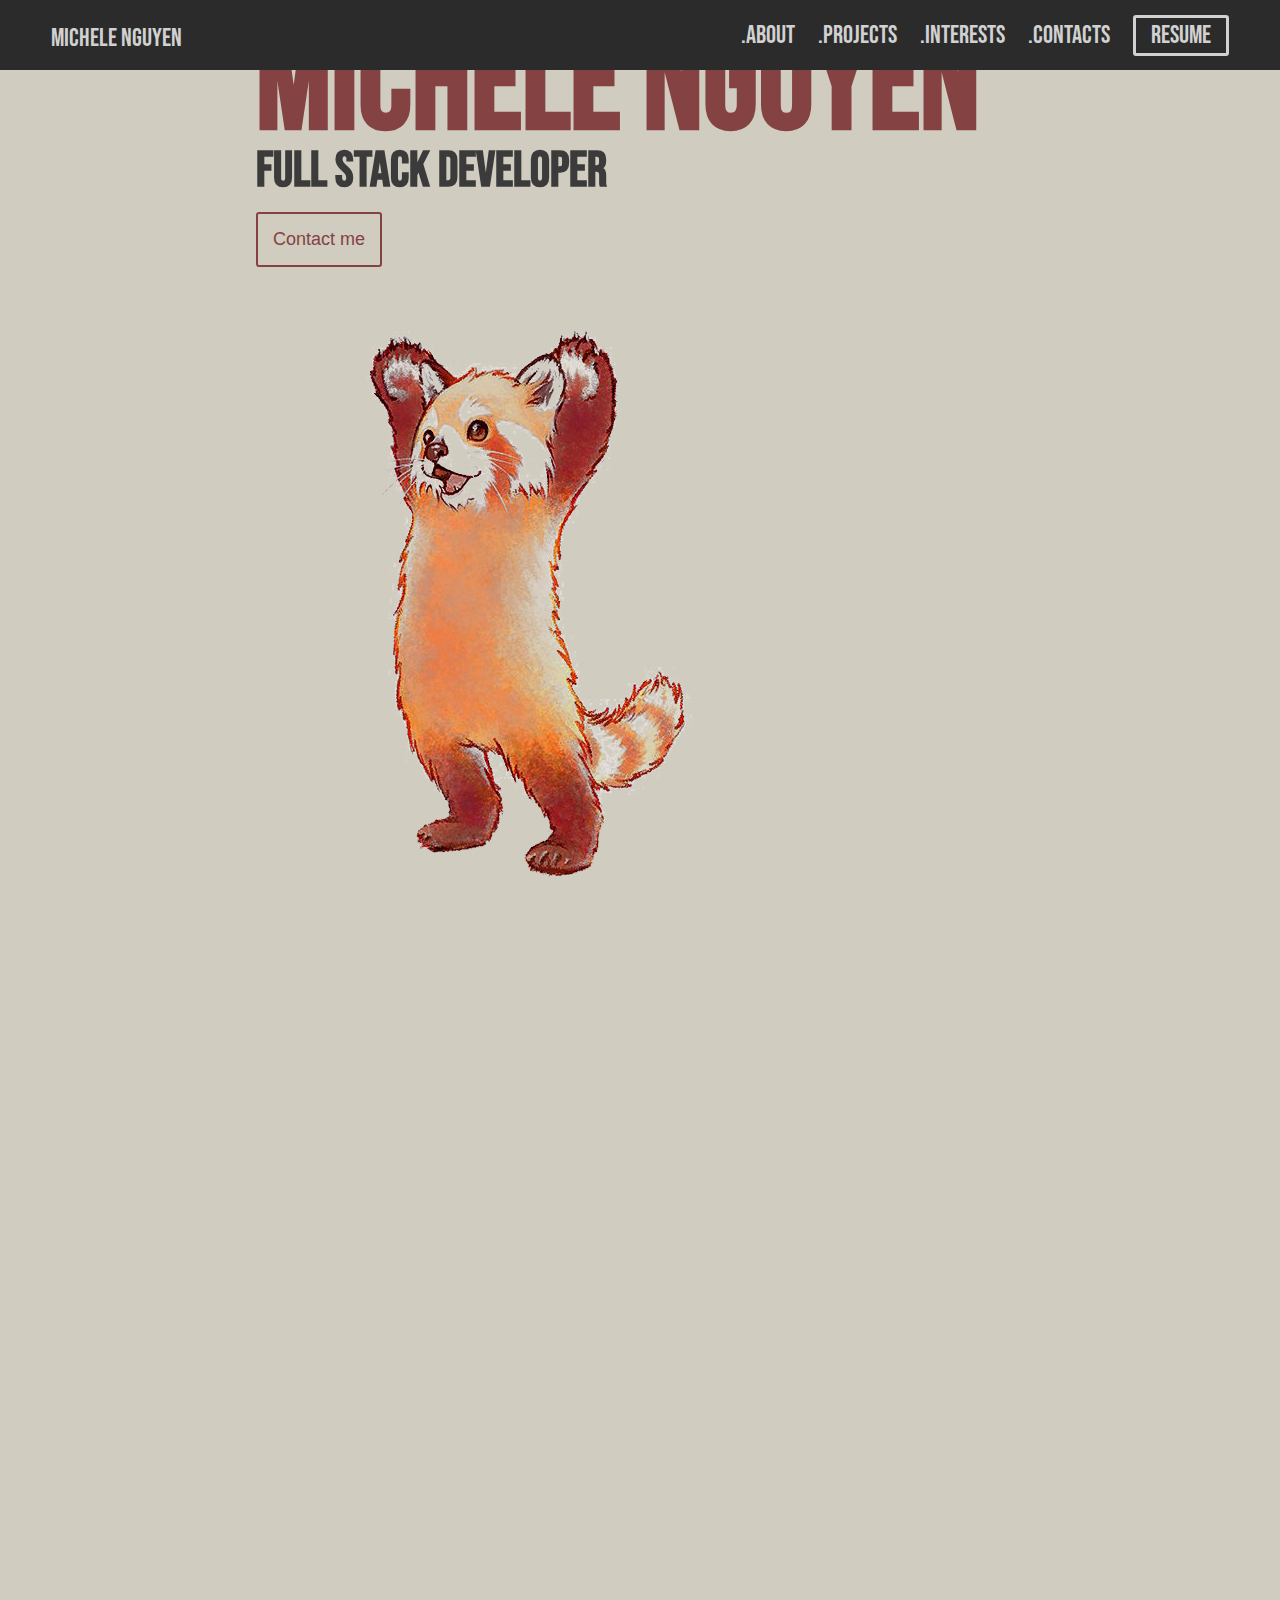
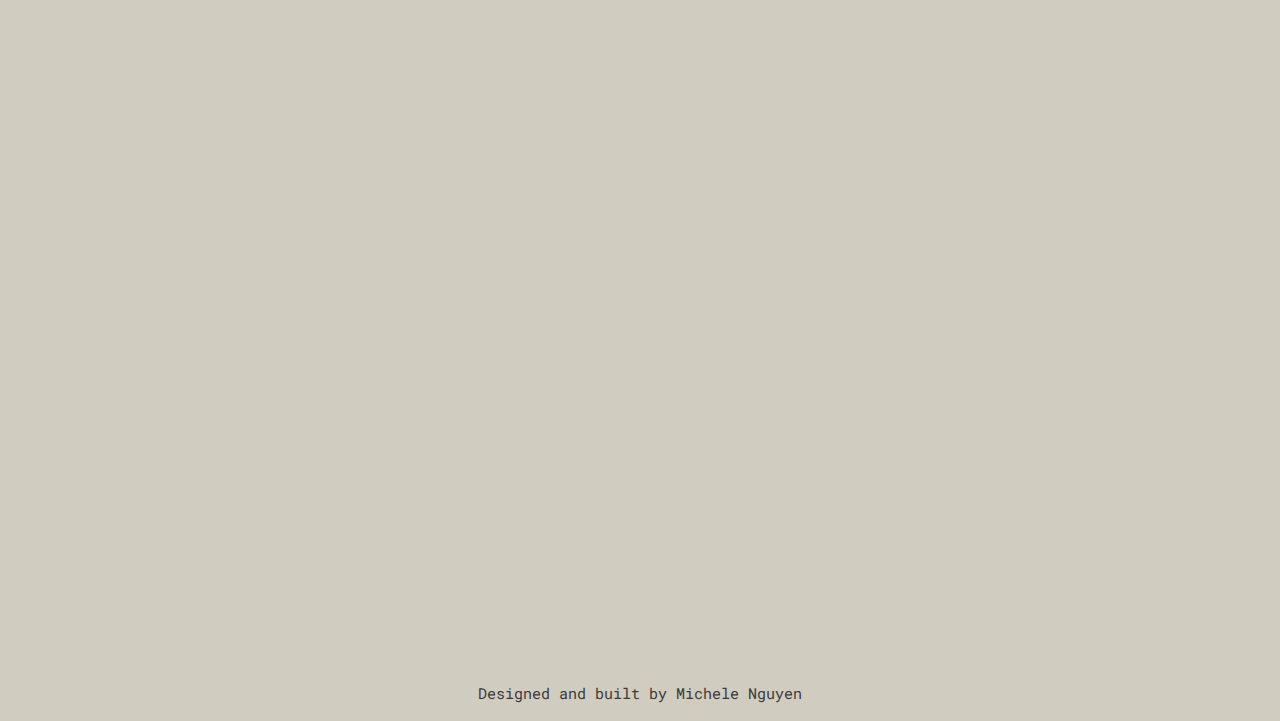
<file: index.html>
<!DOCTYPE html>
<html lang="en">
    <head>
        <meta charset="UTF-8" name="viewport" content="width=device-width, initial-scale=1.0">
        <link rel="stylesheet" href="https://cdnjs.cloudflare.com/ajax/libs/font-awesome/4.7.0/css/font-awesome.min.css">
        <!-- CSS only -->
        <link href="https://cdn.jsdelivr.net/npm/bootstrap@5.2.0-beta1/dist/css/bootstrap.min.css" rel="stylesheet" integrity="sha384-0evHe/X+R7YkIZDRvuzKMRqM+OrBnVFBL6DOitfPri4tjfHxaWutUpFmBp4vmVor" crossorigin="anonymous">

        <!-- jQuery library -->
        <script src="https://ajax.googleapis.com/ajax/libs/jquery/3.6.0/jquery.min.js"></script>

        <!-- Latest compiled JavaScript -->
        <script src="https://cdn.jsdelivr.net/npm/bootstrap@5.2.0-beta1/dist/js/bootstrap.bundle.min.js" integrity="sha384-pprn3073KE6tl6bjs2QrFaJGz5/SUsLqktiwsUTF55Jfv3qYSDhgCecCxMW52nD2" crossorigin="anonymous"></script>
        <link rel="stylesheet" href="style.css">
        <title>Michele Nguyen</title>
    </head>
    <body>
        <div class="header">
            <div class="header-title">
                <a href="#home" class="title-link">MICHELE NGUYEN</a>
            </div>
            <div class="top">
                <form action="resume.pdf">
                    <a href="#about" class="title-link">.About</a>
                    <a href="#works" class="title-link">.Projects</a>
                    <a href="#interests" class="title-link">.Interests</a>
                    <a href="#contacts" class="title-link">.Contacts</a>
                    <input type="submit" value="Resume" class="cv-button">
                </form>
            </div>
        </div>
        <section id="home" class="home">
            <div class="row align-items-center">
                <div class="col-md-8">
                    <h2 class="reveal-first" id="first">Hi, I'm</h2>
                    <h1 class="reveal-second" id="second">Michele Nguyen</h1>
                    <h2 class="reveal-third" id="third">Full stack developer</h2>
                    <br>
                    <form action="mailto:michelenguyenn@gmail.com" class="reveal-button" id="contact-button">
                        <input type="submit" value="Contact me" class="contact-button">
                    </form>
                </div>
                <div class="col-md-4 panda reveal-img" id="panda">
                    <img src="panda.png">
                </div>
            </div>
        </section>
        <section id="about" class="sect">
            <div class="row align-items-center">
                <div class="col-md-8">
                    <h2 style="color:#854242" class="reveal">.ABOUT ME</h2>
                    <p class="reveal">
                        Hi, my name is Michele and I'm a full stack developer based in Milan, Italy.<br>
                        I always had a passion for technology and I started coding in highschool, but I developed an interest in web applications just recently.<br>
                        I graduated in Computer Science at Università degli Studi di Milano in 2021 and now I'm working as a Help Desk operator at MaticMind.<br><br>
                        Here's a few technologies I've been working with lately:<br>
                        <span class="tech">
                            > Python<br>
                            > Django<br>
                            > HTML/CSS<br>
                            > Bootstrap<br>
                            > SQL<br>
                            > Javascript
                        </span>
                    </p>
                </div>
                <div class="col-md-4 profile reveal">
                    <img src="profilo.jpg">
                </div>
            </div>
        </section>
        <section id="works" class="sect">
            <div class="row align-items-center">
                <div class="col-md-12 reveal">
                    <h2 style="color:#854242">.projects</h2>
                </div>
                <div class="row row-cols-1 row-cols-md-2 g-4 reveal">
                    <div class="col">
                        <div class="card h-100">
                            <div class="img-container">
                                <img src="flagguesser.png" class="image card-img-top">
                                <div class="middle">
                                    <form action="https://michelenguyenn.github.io/flagguesser/" target="_blank">
                                        <button type="submit" class="visit-button">Visit site</button>
                                    </form>
                                </div>
                            </div>
                            <div class="card-body">
                                <a href="https://michelenguyenn.github.io/flagguesser/" class="card-link" target="_blank"><h5 class="card-title">Flag Guesser</h5></a>
                                <p class="card-text">A simple game where you need to guess as many flags as you can. All the flags of the world are available in the game.</p>

                            </div>
                            <div class="card-footer">
                                <p class="tech">HTML / CSS / Javascript</p>
                            </div>
                        </div>
                    </div>
                    <div class="col">
                        <div class="card h-100">
                            <div class="img-container">
                                <img src="pomodoro.png" class="image card-img-top">
                                <div class="middle">
                                    <form action="https://michelenguyenn.github.io/pomodorotimer/" target="_blank">
                                        <button type="submit" class="visit-button">Visit site</button>
                                    </form>
                                </div>
                            </div>
                            <div class="card-body">
                                <a href="https://michelenguyenn.github.io/pomodorotimer/" class="card-link" target="_blank"><h5 class="card-title">Pomodoro timer</h5></a>
                                <p class="card-text">Focus on your task with the pomodoro technique.</p>
                            </div>
                            <div class="card-footer">
                                <p class="tech">HTML / CSS / Javascript</p>
                            </div>
                        </div>
                    </div>
                </div>
            </div>
        </section>
        <section id="interests" class="sect">
            <div class="row align-items-center">
                <div class="col-md-12 reveal">
                    <h2 style="color:#854242">.INTERESTS</h2>
                    <br>
                </div>
                <div class="col-md-12 reveal">
                    <h3>.gaming</h3>
                    <p>Gaming is my main passion and I spend most of my free time on it.<br>
                    This are the games I'm currently playing:</p>
                </div>
                <div class="gaming-card row  reveal" onmouseover="animate-valorant" id="valorant">
                    <div class="col-md-6">
                        <img src="valorant-image.jpg" id="valorant-image">
                    </div>
                    <div class="col-md-6 gaming-card-text">
                        <a href="https://playvalorant.com/"><h3>Valorant</h3></a>
                        <p>
                            VALORANT is a character-based 5v5 tactical shooter set on the global stage.
                            Outwit, outplay, and outshine your competition with tactical abilities, precise gunplay, and adaptive teamwork.
                            <span>
                                <br><br>
                                Action / Shooter
                            </span>
                        </p>
                    </div>
                </div>
                <div class="gaming-card row  reveal" onmouseover="animate-valorant" id="tft">

                    <div class="col-md-6 gaming-card-text">
                        <a href="https://teamfighttactics.leagueoflegends.com/"><h3>Teamfight Tactics</h3></a>
                        <p>
                            Teamfight Tactics (TFT) is an auto battler game developed and published by Riot Games. The game is a spinoff of League of Legends,
                            where players compete online against seven other opponents by building a team to be the last one standing.
                            <span>
                                <br><br>
                                Strategy
                            </span>
                        </p>
                    </div>
                    <div class="col-md-6">
                        <img src="tft.jpg" id="tft-image">
                    </div>
                </div>
                <div class="col-md-12  reveal">
                    <h3>.music</h3>
                    <p>I mostly listen to hip hop and R&B, but sometimes I also listen to pop and classical music.<br>
                    Check out what I'm listening everyday:</p>
                </div>
                <div class="col-md-1"></div>
                <div class="col-md-10 reveal">
                    <iframe style="border-radius:12px" src="https://open.spotify.com/embed/playlist/6ibC0ogFQD6fNL4KqNlOfd?utm_source=generator" width="100%" height="380" frameBorder="0" allowfullscreen="" allow="autoplay; clipboard-write; encrypted-media; fullscreen; picture-in-picture"></iframe>
                </div>
            </div>
        </section>
        <section id="contacts" class="sect">
            <div class="row align-items-center contacts-container reveal">
                <div class="col-md-12">
                    <h2 style="color:#854242">.CONTACTS</h2>
                </div>
                <div class="col-md-12">
                    <p>You can find me here:</p>
                </div>
                <div class="col-md-12 contacts">
                    <a href="mailto:michelenguyenn@gmail.com" class="link"><i class="fa fa-envelope"></i></a>
                    <a href="https://www.instagram.com/michelenguyenn/" class="link"><i class="fa fa-instagram"></i></a>
                    <a href="https://www.linkedin.com/in/michele-nguyen-893516239/" class="link"><i class="fa fa-linkedin"></i></a>
                    <a href="https://github.com/MicheleNguyenn" class="link"><i class="fa fa-github"></i></a>
                </div>
            </div>
        </section>
        <section class="footer">
            <div class="row align-items-center contacts-container">
                <div class="col-md-12">
                    <p>Designed and built by Michele Nguyen</p>
                </div>
            </div>
        </section>
    </body>
    <script type="text/javascript">
        window.addEventListener('load', function () {
            var revealfirst = document.getElementById('first');
            revealfirst.classList.add('active');
            var revealsecond = document.getElementById('second');
            revealsecond.classList.add('active');
            var revealthird = document.getElementById('third');
            revealthird.classList.add('active');
            var revealimg = document.getElementById('panda');
            revealimg.classList.add('active');
            var revealbutton = document.getElementById('contact-button');
            revealbutton.classList.add('active');
        })


        window.addEventListener('scroll', reveal);

        function reveal(){
            var reveals = document.querySelectorAll('.reveal');

            for(var i = 0; i < reveals.length; i++){
                var windowheight = window.innerHeight;
                var revealTop = reveals[i].getBoundingClientRect().top;
                var revealPoint = 200;

                if(revealTop < windowheight - revealPoint){
                    reveals[i].classList.add('active');
                }
                else{
                    reveals[i].classList.remove('active');
                 }
            }
        }

        document.getElementById("valorant").onmouseover = function() {mouseOverValorant()};
        document.getElementById("valorant").onmouseout = function() {mouseOutValorant()};

        function mouseOverValorant() {
          document.getElementById("valorant-image").src = "valorant.gif";
        }

        function mouseOutValorant() {
          document.getElementById("valorant-image").src = "valorant-image.jpg";
        }

        document.getElementById("tft").onmouseover = function() {mouseOverTFT()};
        document.getElementById("tft").onmouseout = function() {mouseOutTFT()};

        function mouseOverTFT() {
          document.getElementById("tft-image").src = "tft.gif";
        }

        function mouseOutTFT() {
          document.getElementById("tft-image").src = "tft.jpg";
        }
    </script>
</html>
</file>
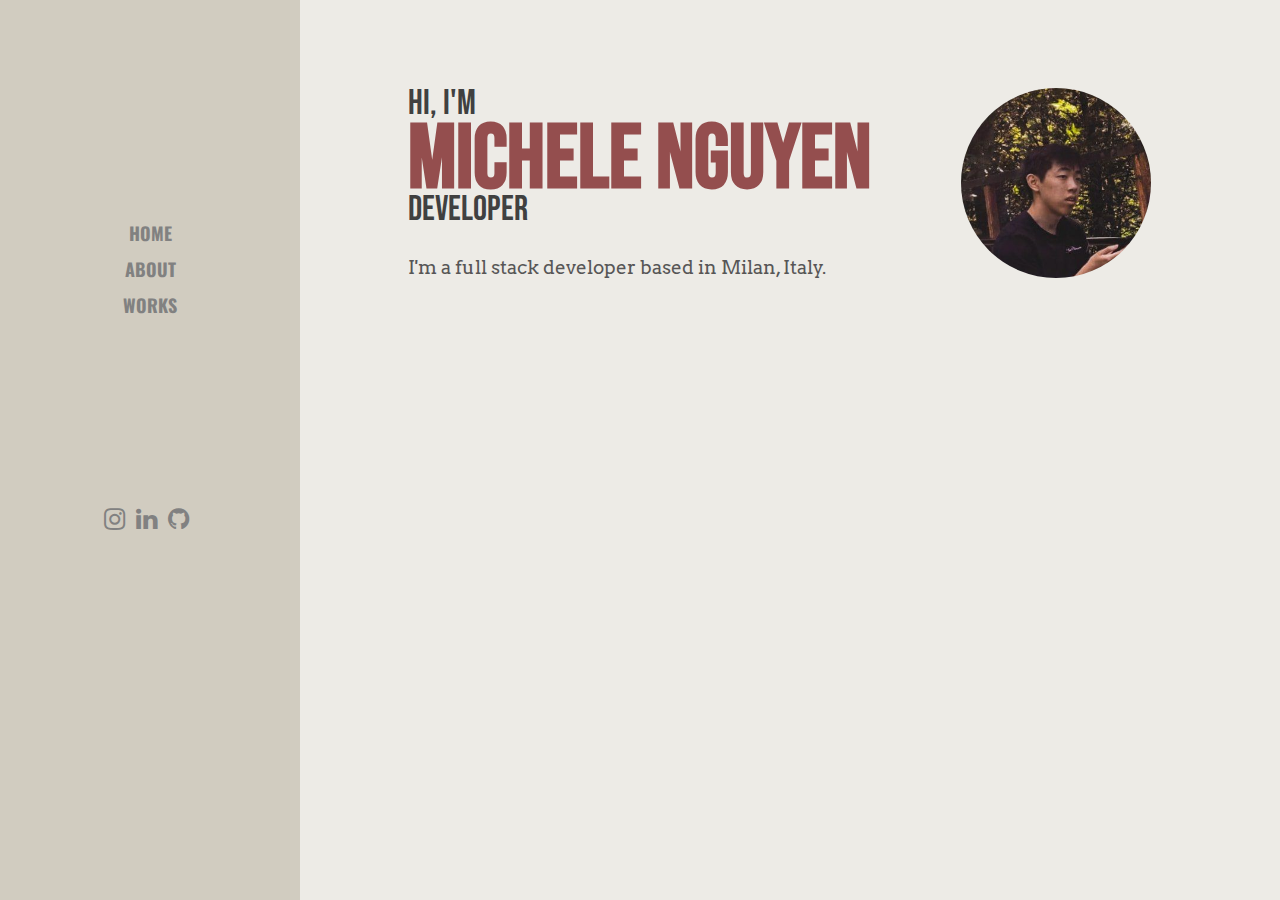
<file: home.html>
<!DOCTYPE html>
<html>
    <head>
        <meta name="viewport" content="width=device-width, initial-scale=1">
        <meta charset="UTF-8">
        <! -- imports -- !>
        <link rel="preconnect" href="https://fonts.googleapis.com">
        <link rel="preconnect" href="https://fonts.gstatic.com" crossorigin>
        <link href="https://fonts.googleapis.com/css2?family=Oswald:wght@200&family=Arvo&family=Ubuntu:wght@300&family=Koulen&family=Bebas+Neue&family=Mulish:wght@200&display=swap" rel="stylesheet">
        <link rel="stylesheet" href="https://cdnjs.cloudflare.com/ajax/libs/font-awesome/4.7.0/css/font-awesome.min.css">
        <! -- end imports -- !>
        <style>

            .sidenav {
              height: 100%;
              width: 300px;
              position: fixed;
              z-index: 10;
              top: 0;
              left: 0;
              background-color: #d1ccc0;
              overflow-x: hidden;
              padding-top: 210px;
            }

            .sidenav a {
              text-decoration: none;
              font-size: 18px;
              color: #818181;
              display: block;
              font-family: 'Oswald', sans-serif;
              margin-top:10px;
              text-align: center;
            }

            .main {
               /* Same as the width of the sidenav */
              font-size: 28px; /* Increased text to enable scrolling */
              padding: 80px 100px;
              word-wrap: break-word;
              color: #404040;
              line-height: 0.9;
              z-index: 9;
              height: 800px;
              height: 100%;
              position:fixed;
            }

            @media screen and (max-height: 450px) {
              .sidenav {padding-top: 15px;}
              .sidenav a {font-size: 18px;}
            }

            .small{
                margin-top:40px;
                font-size: 19px;
                /* font-family: 'Mulish', sans-serif; */
                font-family: 'Arvo', serif;
                text-align: justify;
                color: #575656;
                line-height: 1;
            }

            .medium{
                font-size: 35px;
                font-family: 'Bebas Neue', sans-serif;
            }

            .large{
                font-size: 90px;
                font-family: 'Bebas Neue', sans-serif;
                color: #944e4e;
            }

            .less-space-top{
                line-height: 0.5;
            }

            .container{
                margin-left: 300px;
                z-index: 9;
                width: 100%;
            }

            .bg{
                position:fixed;
                padding:0;
                margin:0;

                top:0;
                left:0;

                width: 100%;
                height: 100%;
                background-color: #edebe6;
                z-index: 8;
            }

            .footer{
                margin-top: 180px;
                font-family: 'Oswald', sans-serif;
                color: #818181;
                text-align: center;
            }

            .icons a{
                font-size: 25px;
                letter-spacing: 7px;
                display: inline;
            }

            img{
                border-radius: 50%;
                float: right;
                margin-right:20px;
            }
        </style>
    </head>
    <body>
    <div class="sidenav">
        <a href="home.html"><b>HOME</b></a>
        <a href="about.html"><b>ABOUT</b></a>
        <a href="works.html"><b>WORKS</b></a>
        <div class="footer">
            <div class="icons">
                <a href="https://www.instagram.com/michelenguyenn/"><i class="fa fa-instagram"></i></a>
                <a href="https://www.linkedin.com/in/michele-nguyen-893516239/"><i class="fa fa-linkedin"></i></a>
                <a href="https://github.com/MicheleNguyenn"><i class="fa fa-github"></i></a>
            </div>
        </div>
    </div>
    <div class="bg"></div>
    <div class="main">
        <div class="container">
            <img src="profilo.jpg" width="190px">
            <div class="medium">Hi, I'm</div>
            <div class="large"><b>MICHELE NGUYEN</b></div>
            <div class="medium less-space-top">developer</div>
            <div class="small">I'm a full stack developer based in Milan, Italy.
            </div>
        </div>
    </div>

    </body>
</html>
</file>
<file: style.css>
@import url('https://fonts.googleapis.com/css2?family=Bebas+Neue&family=Poppins&family=Roboto+Mono&display=swap');

* {
    margin: 0;
    padding: 0;
    box-sizing: border-box;
}

.home{
    height: 100vh;
    display: flex;
    align-items: center;
    padding-left: 20vw;
    padding-right: 20vw;
    background: #d1ccc0;
    width: 100%;
}

.sect{
    display: flex;
    align-items: center;
    padding-left: 20vw;
    padding-right: 20vw;
    background: #d1ccc0;
    width: 100%;
    padding-top: 10vh;
    padding-bottom:10vh;
}

.footer{
    display: flex;
    align-items: center;
    padding-left: 20vw;
    padding-right: 20vw;
    background: #d1ccc0;
    width: 100%;
    padding-top: 20vh;
    padding-bottom:2vh;
}

.footer p{
    font-family: 'Roboto Mono', monospace;
    font-size: 15px;
}

.row{
    width:100%;
}

.profile img{
    width:90%;
    border-radius: 5%;
    box-shadow: 15px 15px #bdb7aa;
}

section h1 {
    font-size: 140px;
    font-family: 'Bebas Neue', cursive;
    color: #854242;
    line-height: 0.9;
}

section h2{
    font-size: 50px;
    font-family: 'Bebas Neue', cursive;
    line-height: 0.9;
    color: #3b3b3b;
}

section p{
    font-size:20px;
    font-family: 'Poppins', sans-serif;
    color: #3b3b3b;
}

section ul{
    font-family: 'Poppins', sans-serif;
    list-style: inside url("chevron_right.png");
}

.reveal{
    position: relative;
    transform: translateY(70px);
    opacity:0;
    transition: all 0.7s ease;
}

.reveal.active{
    transform: translateY(0px);
    opacity:1;
}

.reveal-first{
    position: relative;
    transform: translateY(70px);
    opacity:0;
    transition: all 0.7s ease;
}

.reveal-first.active{
    transform: translateY(0px);
    opacity:1;
}

.reveal-second{
    position: relative;
    transform: translateY(70px);
    opacity:0;
    transition: all 0.7s ease;
    transition-delay: 0.2s;
}

.reveal-second.active{
    transform: translateY(0px);
    opacity:1;
}

.reveal-third{
    position: relative;
    transform: translateY(70px);
    opacity:0;
    transition: all 0.7s ease;
    transition-delay: 0.4s;
}

.reveal-third.active{
    transform: translateY(0px);
    opacity:1;
}

.reveal-img{
    position: relative;
    transform: translateY(70px);
    opacity:0;
    transition: all 0.7s ease;
    transition-delay: 0.8s;
}

.reveal-img.active{
    transform: translateY(0px);
    opacity:1;
}

.reveal-button{
    position: relative;
    transform: translateY(70px);
    opacity:0;
    transition: all 0.7s ease;
    transition-delay: 1.2s;
}

.reveal-button.active{
    transform: translateY(0px);
    opacity:1;
}

.contact-button {
    text-decoration: none;
    background-color: #d1ccc0;
    border: 2px solid #854242;
    color: #854242;
    font-size:18px;
    font-family: 'Arvo', sans-serif;
    padding: 15px;
    transition-duration: 0.4s;
    cursor:pointer;
    border-radius: 3px;
}

.contact-button:hover {
    background-color: #854242;
    color: #d1ccc0;
}

.link{
    text-decoration: none;
    color: #3b3b3b;
    font-size:60px;
}

.link:hover {
    color: #854242;
}

.contacts {
     word-spacing:30px;
}

.contacts-container {
    text-align:center;
}

.header{
     height: 70px;
     position: fixed;
     width: 100vw;
     background-color: #2b2b2b;
     top: 0;
     left: 0;
     display: table;
     z-index: 15;
}
.header-title{
     font-family: 'Bebas Neue', sans-serif;
     font-size: 35px;
     display: table-cell;
     padding-left: 4vw;
     vertical-align: middle;
     color: #d1d1d1;
}

.top {
     font-size: 30px;
     display: table-cell;
     vertical-align: middle;
     padding-right: 4vw;
     text-align: right;
     font-family: 'Bebas Neue', sans-serif;
     font-size: 20px;
     word-spacing: 20px;
}

.title-link{
    text-decoration: none;
    color: #d1d1d1;
    font-size:25px;
}

.title-link:hover {
    color: #854242;
}

.cv-button {
    background-color: #2b2b2b;
    border: solid #d1d1d1;
    color: #d1d1d1;
    font-size:25px;
    font-family: 'Bebas Neue', sans-serif;
    padding: 2px 15px;
    transition-duration: 0.4s;
    cursor:pointer;
    border-radius: 3px;
}

.cv-button:hover {
    border: solid #854242;
    color: #854242;
}

.tech {
    font-family: 'Roboto Mono', monospace;
    font-size: 16px;
}

.card{
    padding-right: 0;
    padding-left: 0;
    background: #E8EBE4;
}

.card-title{
    font-size: 35px;
    font-family: 'Bebas Neue', cursive;
}

.card-link{
    text-decoration: none;
    color: #2b2b2b
}

.card-link:hover{
    text-decoration: none;
    color: #854242;
}

.card-footer{
    background: #E8EBE4;
    border:0;
}

h3{
    font-size: 30px;
    font-family: 'Bebas Neue', cursive;
}

.image {
  opacity: 1;
  display: block;
  width: 100%;
  height: auto;
  transition: .5s ease;
  backface-visibility: hidden;
}

.middle {
  transition: .5s ease;
  opacity: 0;
  position: absolute;
  top: 50%;
  left: 50%;
  transform: translate(-50%, -50%);
  -ms-transform: translate(-50%, -50%);
  text-align: center;
}

.img-container{
    display:flex;
    position: relative;
    width:100%;
}

.img-container:hover .image {
  opacity: 0.3;
}

.img-container:hover .middle {
  opacity: 1;
}

.visit-button{
    background: #3b3b3b;
    color: white;
    font-family: 'Bebas Neue', cursive;
    font-size: 24px;
    padding: 10px;
    border-radius: 10%;
    border:none;
}

.gaming-card{
    display: flex;
    align-items: center;
}

.gaming-card img {
    width:100%;
    height: auto;
}

.gaming-card-text{
    margin-top: 30px;
    margin-bottom: 30px;
    background: #E8EBE4;
    box-shadow: 8px 8px #bdb7aa;
}

.gaming-card-text a{
    text-decoration: none;
    color: #854242;
}

.gaming-card-text h3{
    padding-top: 10px;
}

.gaming-card-text p {
    padding-left: 10px;
}

.gaming-card-text span {
    font-family: 'Roboto Mono', monospace;
    font-size: 16px;
}

@media (max-width:1080px){
    img{
        max-width: 150%;
    }

    .home{
        padding-left: 10vw;
        padding-right: 10vw;
    }

    .sect{
        padding-left: 4vw;
        padding-right: 4vw;
    }
    section h1 {
        font-size: 90px;
        font-family: 'Bebas Neue', cursive;
        color: #854242;
        line-height: 0.9;
    }

    section h2{
        font-size: 40px;
        font-family: 'Bebas Neue', cursive;
        line-height: 0.9;
        color: #3b3b3b;
    }
}

@media (max-width:768px){
    .panda{
        display: block;
        margin-left: auto;
        margin-right: auto;
        width: 70%;
    }

    .profile{
        display: block;
        margin-left: auto;
        margin-right: auto;
        width: 70%;
    }

    img{
        display: block;
        margin-left: auto;
        margin-right: auto;
        width: 100%;
    }

    section h1 {
    font-size: 70px;
    font-family: 'Bebas Neue', cursive;
    color: #854242;
    line-height: 0.9;
}

    section h2{
        font-size: 35px;
        font-family: 'Bebas Neue', cursive;
        line-height: 0.9;
        color: #3b3b3b;
    }

    section p{
        font-size:17px;
        font-family: 'Poppins', sans-serif;
        color: #3b3b3b;
    }

    .header{
        visibility:hidden;
    }

    .link{
        font-size: 40px;
    }
}
</file>
